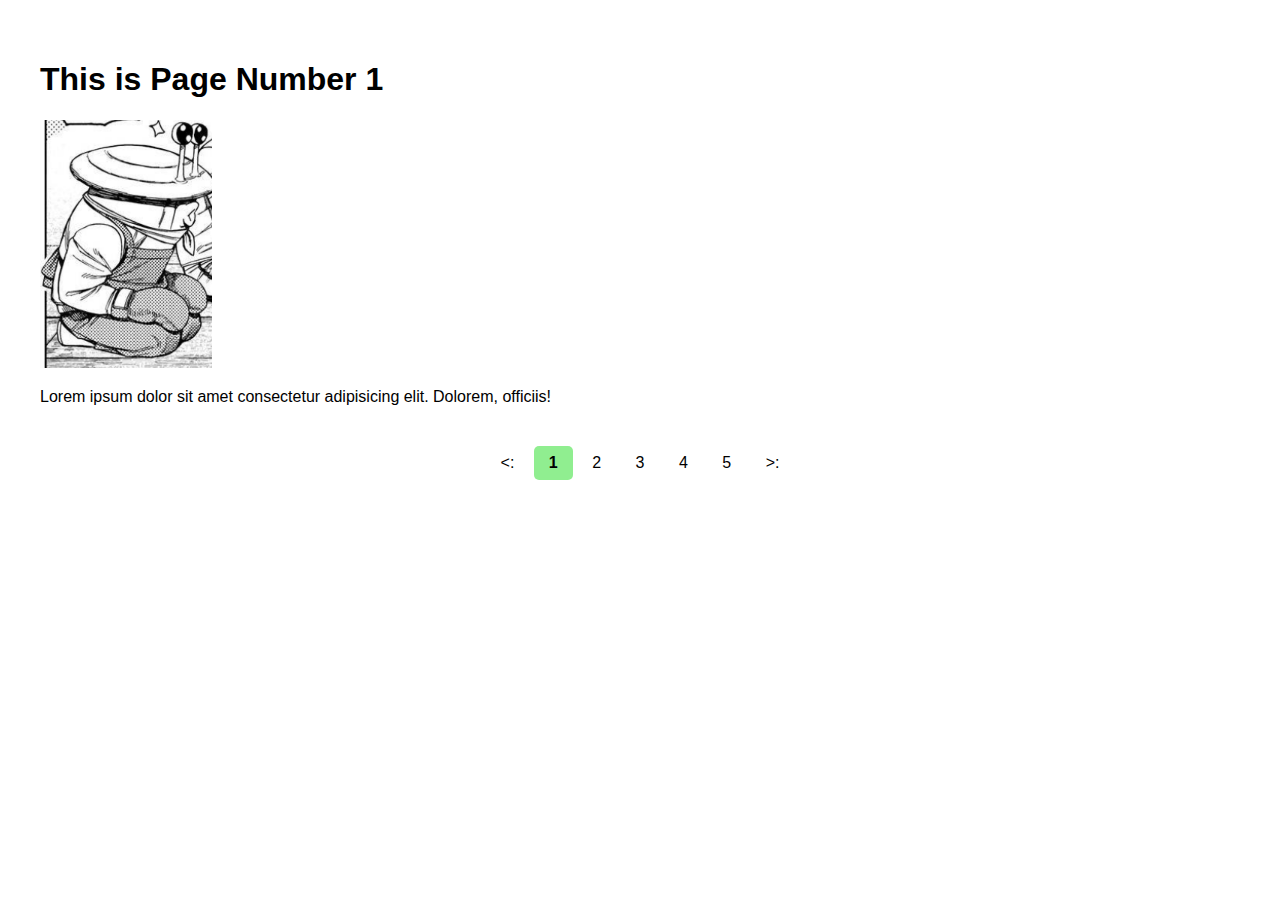
<file: index.html>
<!DOCTYPE html>
<html lang="en">
<head>
    <meta charset="UTF-8">
    <meta name="viewport" content="width=device-width, initial-scale=1.0">
    <link rel="stylesheet" href="style.css">
    <title>Web Design 17</title>
</head>
<body>
    <h1>This is Page Number 1</h1>
    <img src="img/shrimp man.png" alt="Shrimp">
    <p>Lorem ipsum dolor sit amet consectetur adipisicing elit. Dolorem, officiis!</p>

     <div class="pagination">
        <a href="#">&#60:</a>
        <a href="index.html" class="active">1</a>
        <a href="page2.html">2</a>
        <a href="page3.html">3</a>
        <a href="page4.html">4</a>
        <a href="page5.html">5</a>
        <a href="page2.html">&#62:</a>
     </div>

</body>
</html>
</file>
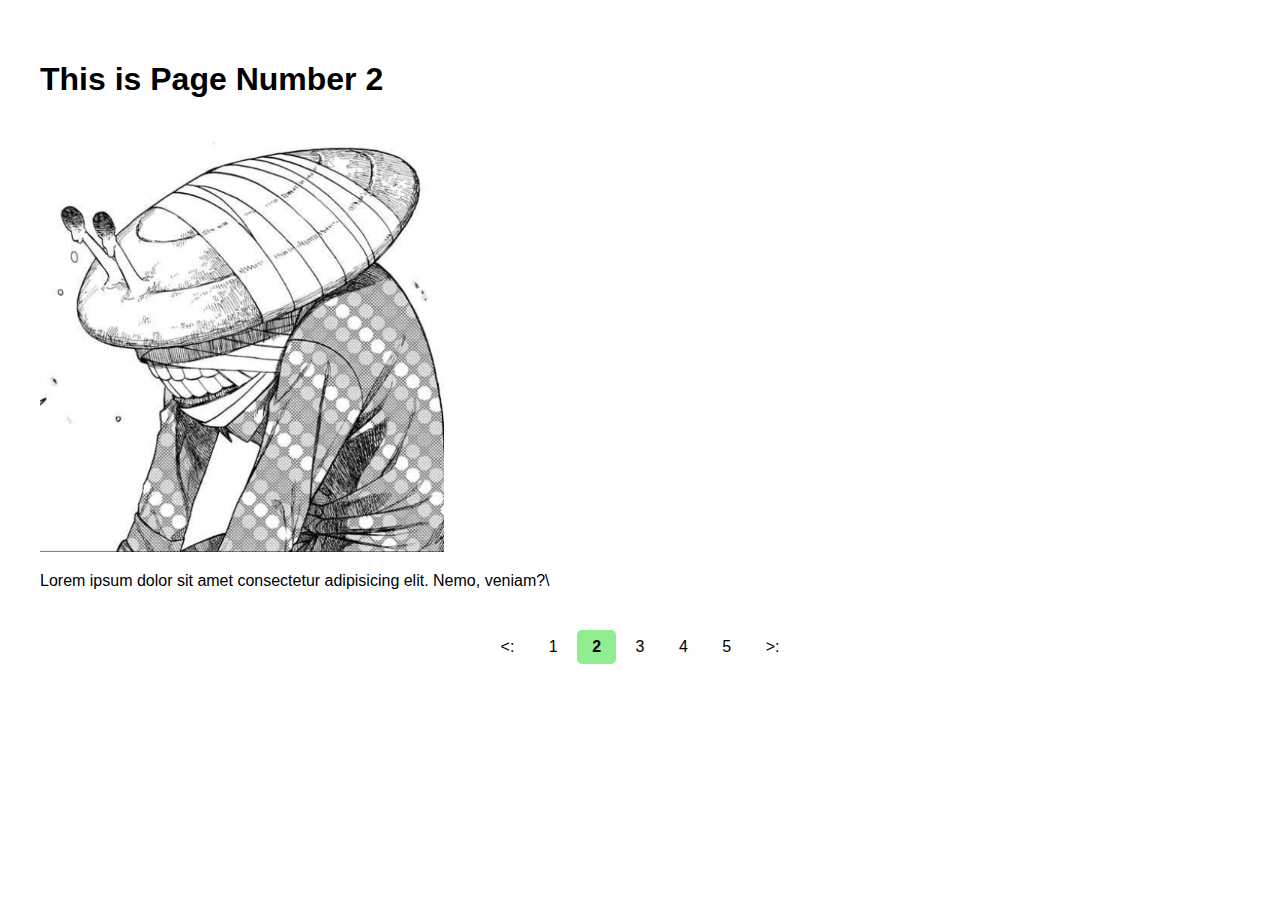
<file: page2.html>
<!DOCTYPE html>
<html lang="en">
<head>
    <meta charset="UTF-8">
    <meta name="viewport" content="width=device-width, initial-scale=1.0">
    <link rel="stylesheet" href="style.css">
    <title>Web Design 17</title>
</head>
<body>
    <h1>This is Page Number 2</h1>
    <img src="img/crying.png" alt="Shrimp">
    <p>Lorem ipsum dolor sit amet consectetur adipisicing elit. Nemo, veniam?\</p>

     <div class="pagination">
        <a href="index.html">&#60:</a>
        <a href="index.html">1</a>
        <a href="page2.html" class="active">2</a>
        <a href="page3.html">3</a>
        <a href="page4.html">4</a>
        <a href="page5.html">5</a>
        <a href="page3.html">&#62:</a>
     </div>

</body>
</html>
</file>
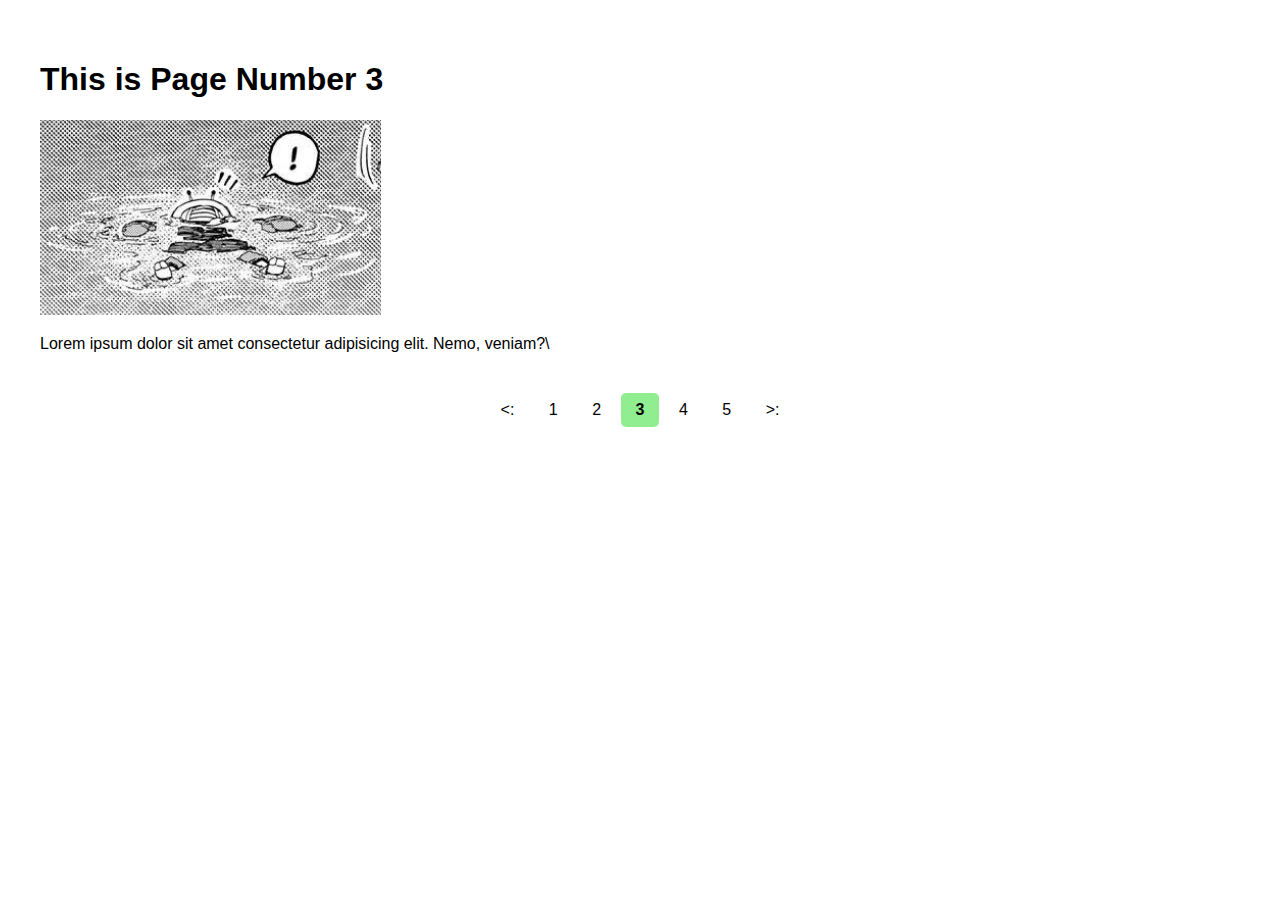
<file: page3.html>
<!DOCTYPE html>
<html lang="en">
<head>
    <meta charset="UTF-8">
    <meta name="viewport" content="width=device-width, initial-scale=1.0">
    <link rel="stylesheet" href="style.css">
    <title>Web Design 17</title>
</head>
<body>
    <h1>This is Page Number 3</h1>
    <img src="img/Swimming.png" alt="Shrimp">
    <p>Lorem ipsum dolor sit amet consectetur adipisicing elit. Nemo, veniam?\</p>

     <div class="pagination">
        <a href="page2.html">&#60:</a>
        <a href="index.html">1</a>
        <a href="page2.html" >2</a>
        <a href="page3.html" class="active">3</a>
        <a href="page4.html">4</a>
        <a href="page5.html">5</a>
        <a href="page4.html">&#62:</a>
     </div>

</body>
</html>
</file>
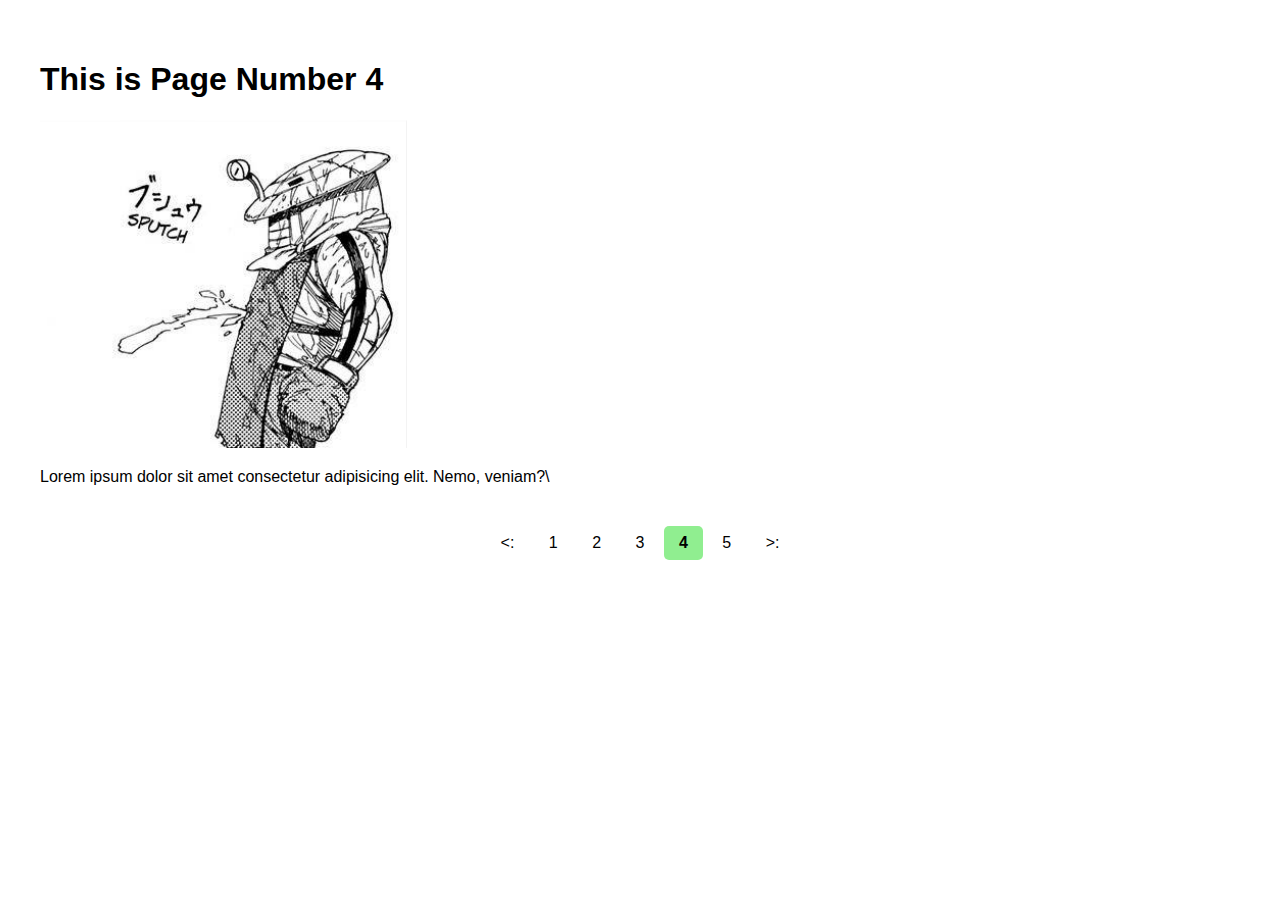
<file: page4.html>
<!DOCTYPE html>
<html lang="en">
<head>
    <meta charset="UTF-8">
    <meta name="viewport" content="width=device-width, initial-scale=1.0">
    <link rel="stylesheet" href="style.css">
    <title>Web Design 17</title>
</head>
<body>
    <h1>This is Page Number 4</h1>
    <img src="img/Sputch.png" alt="Shrimp">
    <p>Lorem ipsum dolor sit amet consectetur adipisicing elit. Nemo, veniam?\</p>

     <div class="pagination">
        <a href="page3.html">&#60:</a>
        <a href="index.html">1</a>
        <a href="page2.html" >2</a>
        <a href="page3.html" >3</a>
        <a href="page4.html" class="active">4</a>
        <a href="page5.html">5</a>
        <a href="page5.html">&#62:</a>
     </div>

</body>
</html>
</file>
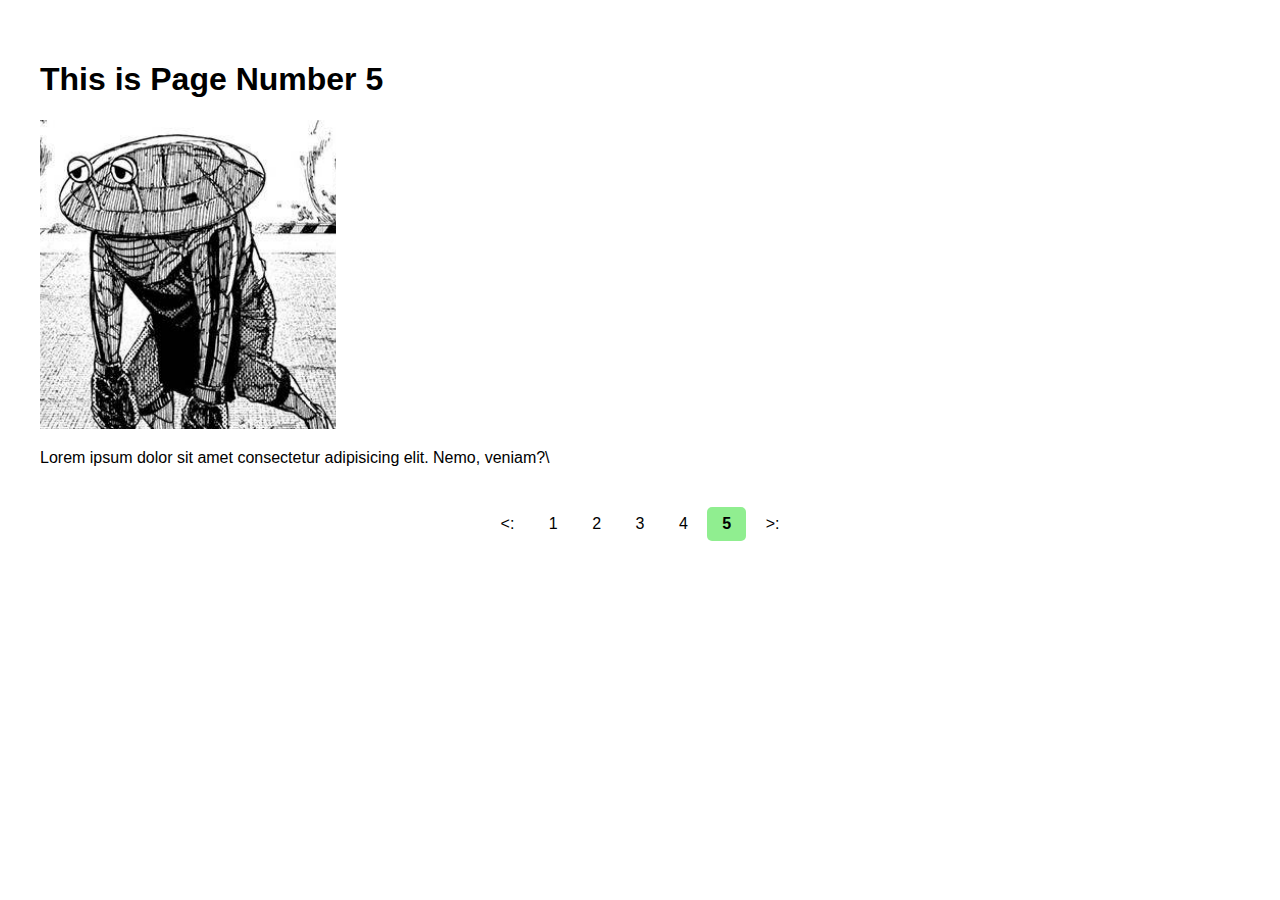
<file: page5.html>
<!DOCTYPE html>
<html lang="en">
<head>
    <meta charset="UTF-8">
    <meta name="viewport" content="width=device-width, initial-scale=1.0">
    <link rel="stylesheet" href="style.css">
    <title>Web Design 17</title>
</head>
<body>
    <h1>This is Page Number 5</h1>
    <img src="img/Tired.png" alt="Shrimp">
    <p>Lorem ipsum dolor sit amet consectetur adipisicing elit. Nemo, veniam?\</p>

     <div class="pagination">
        <a href="page4.html">&#60:</a>
        <a href="index.html">1</a>
        <a href="page2.html" >2</a>
        <a href="page3.html" >3</a>
        <a href="page4.html" >4</a>
        <a href="page5.html" class="active">5</a>
        <a href="index.html">&#62:</a>
     </div>

</body>
</html>
</file>
<file: style.css>
body{
    font-family: Arial, sans-serif;
    margin: 0;
    padding: 40px;
}

.pagination{
    text-align: center;
    margin-top: 40px;
}

.pagination a{
    color: black;
    text-decoration: none;
    padding: 8px 15px;
    display: inline-block;
}

.pagination a.active{
    background-color: lightgreen;
    font-weight: bold;
    border-radius: 5px;
}

.pagination a:hover:not(.active){
    background-color: #ddd;
    border-radius: 5px;
}
</file>
